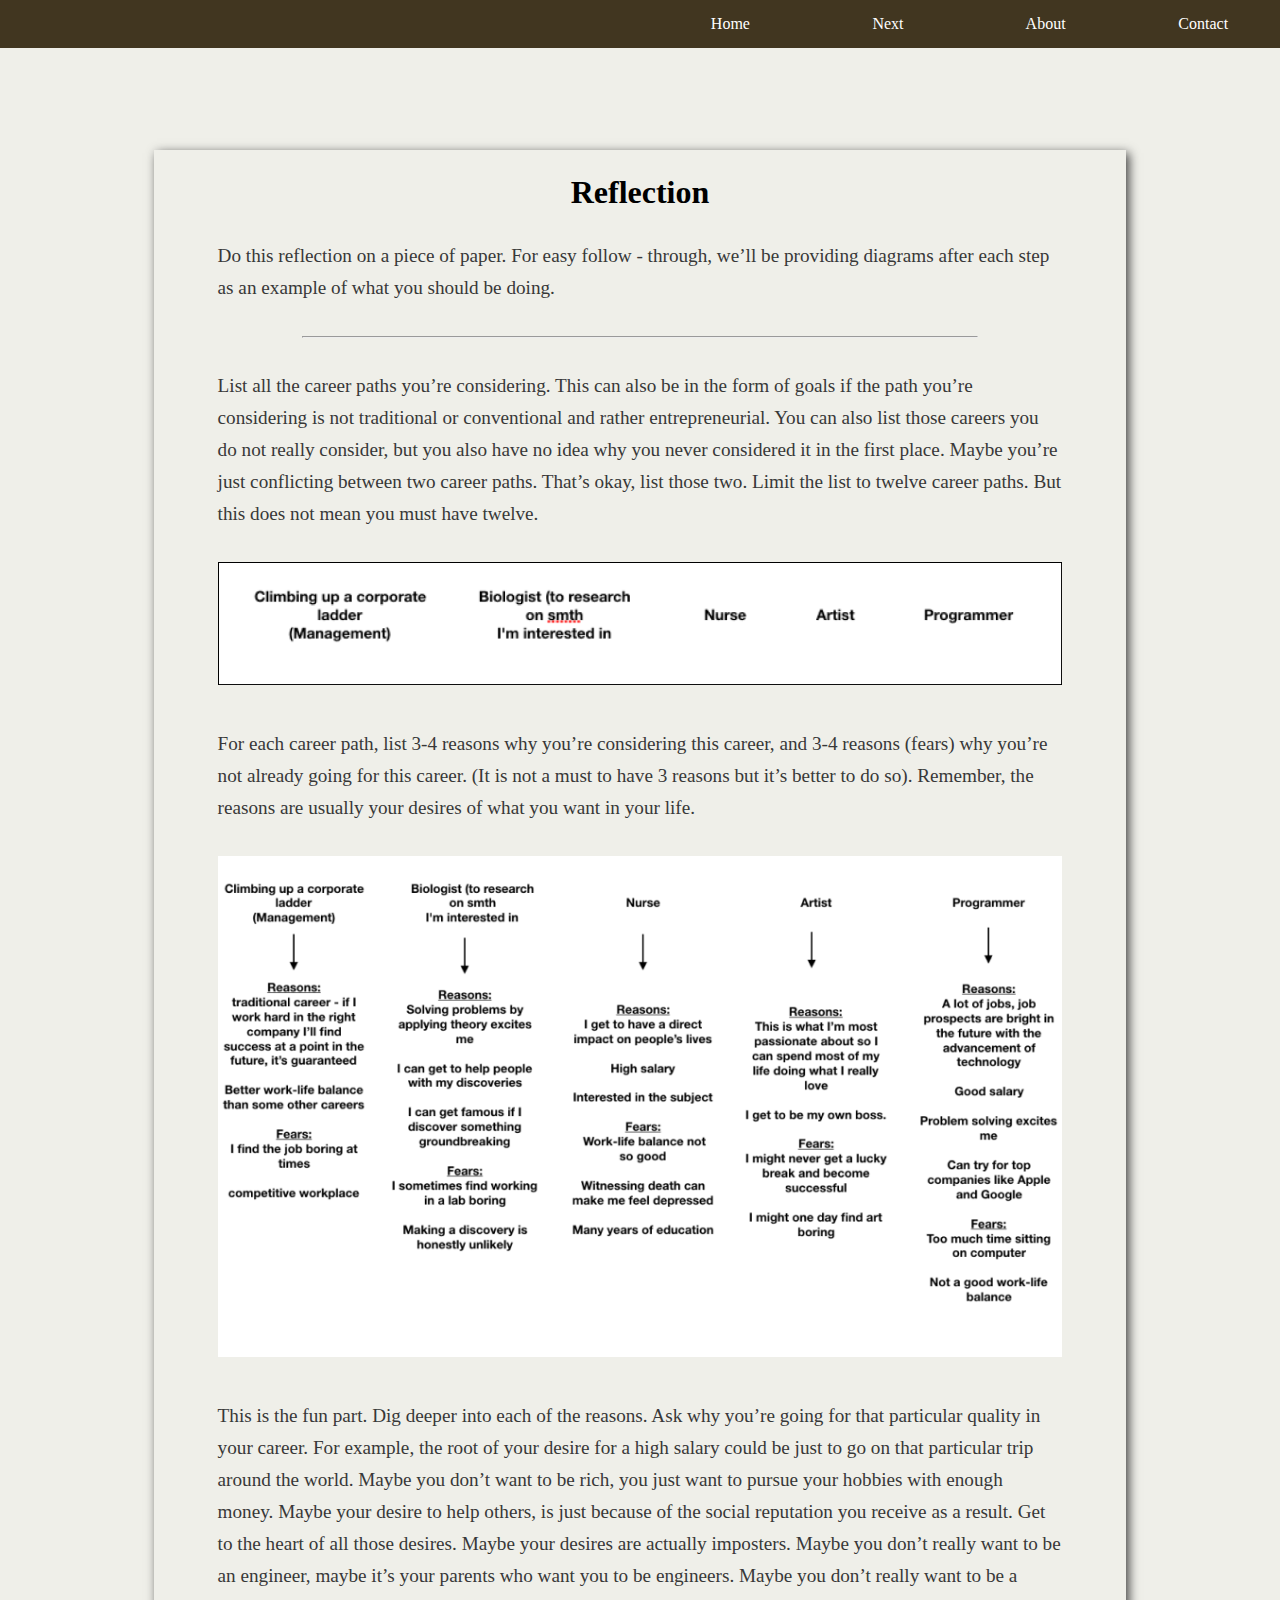
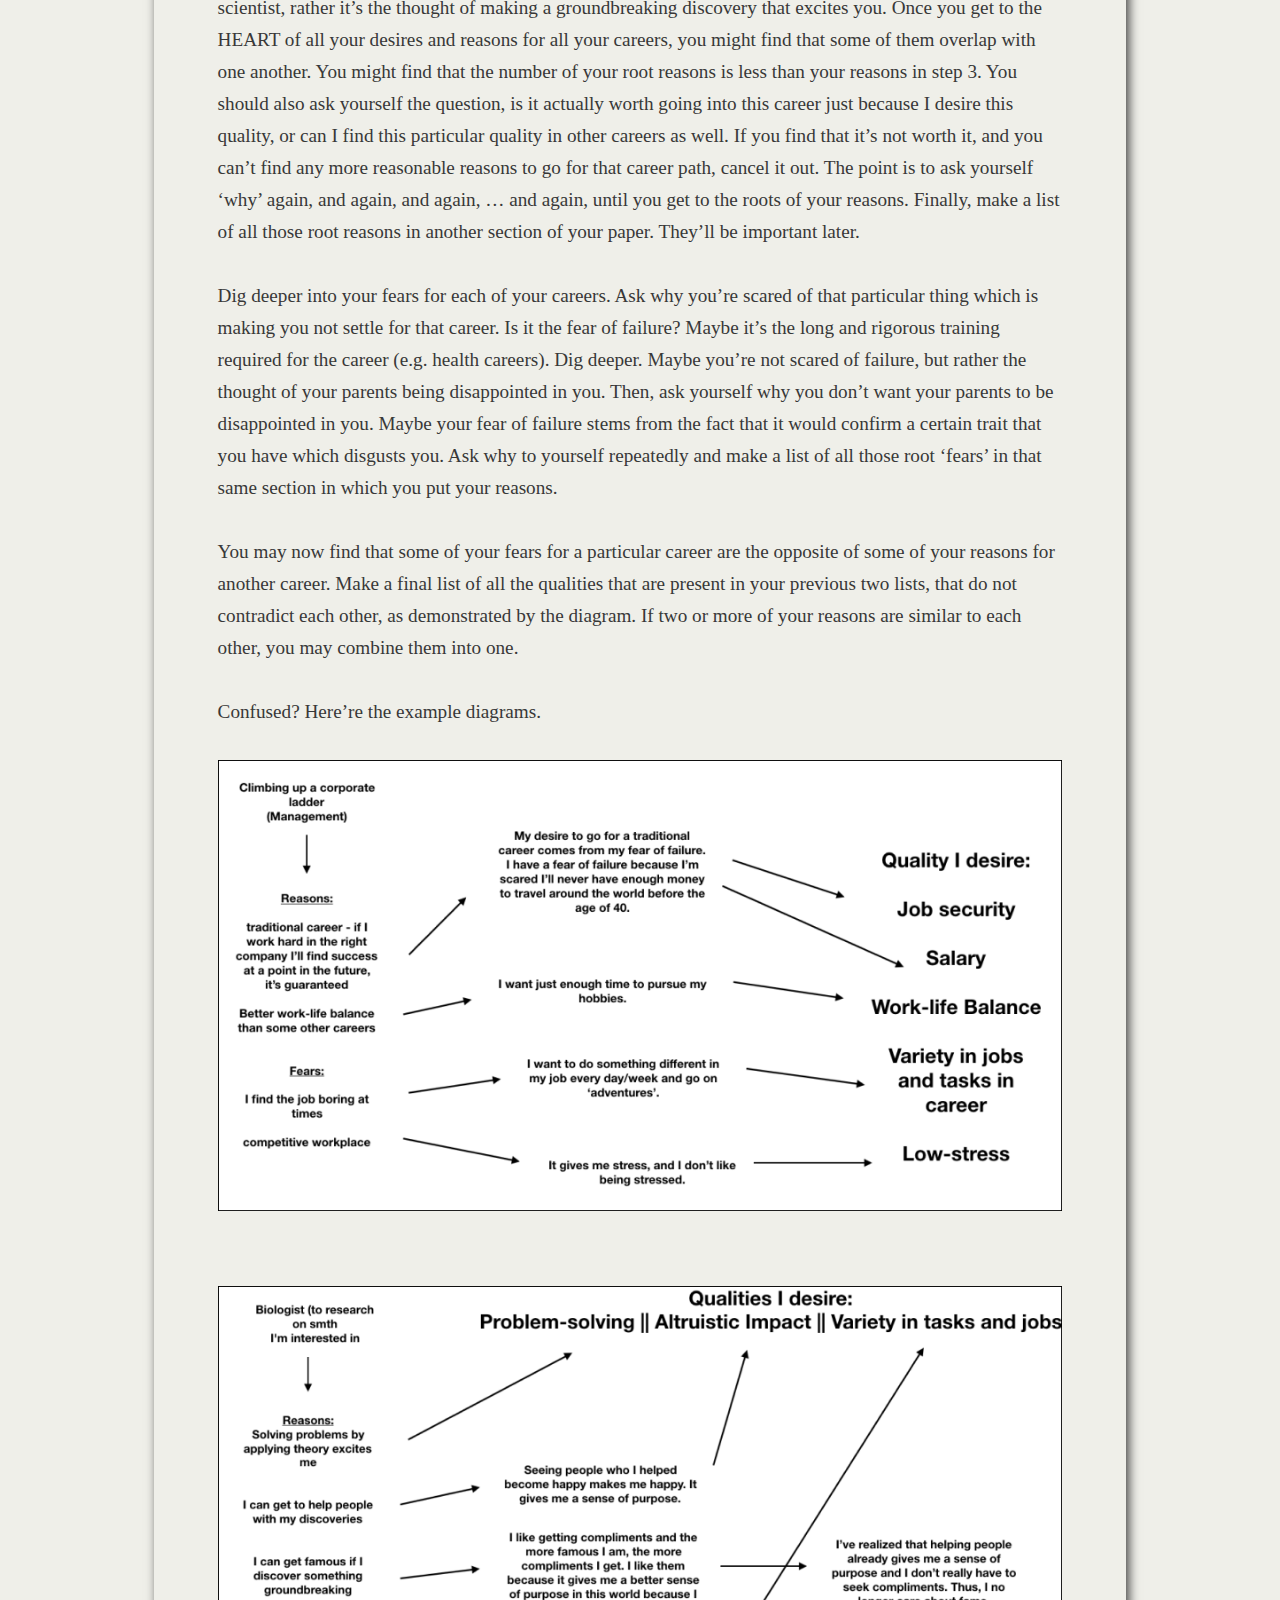
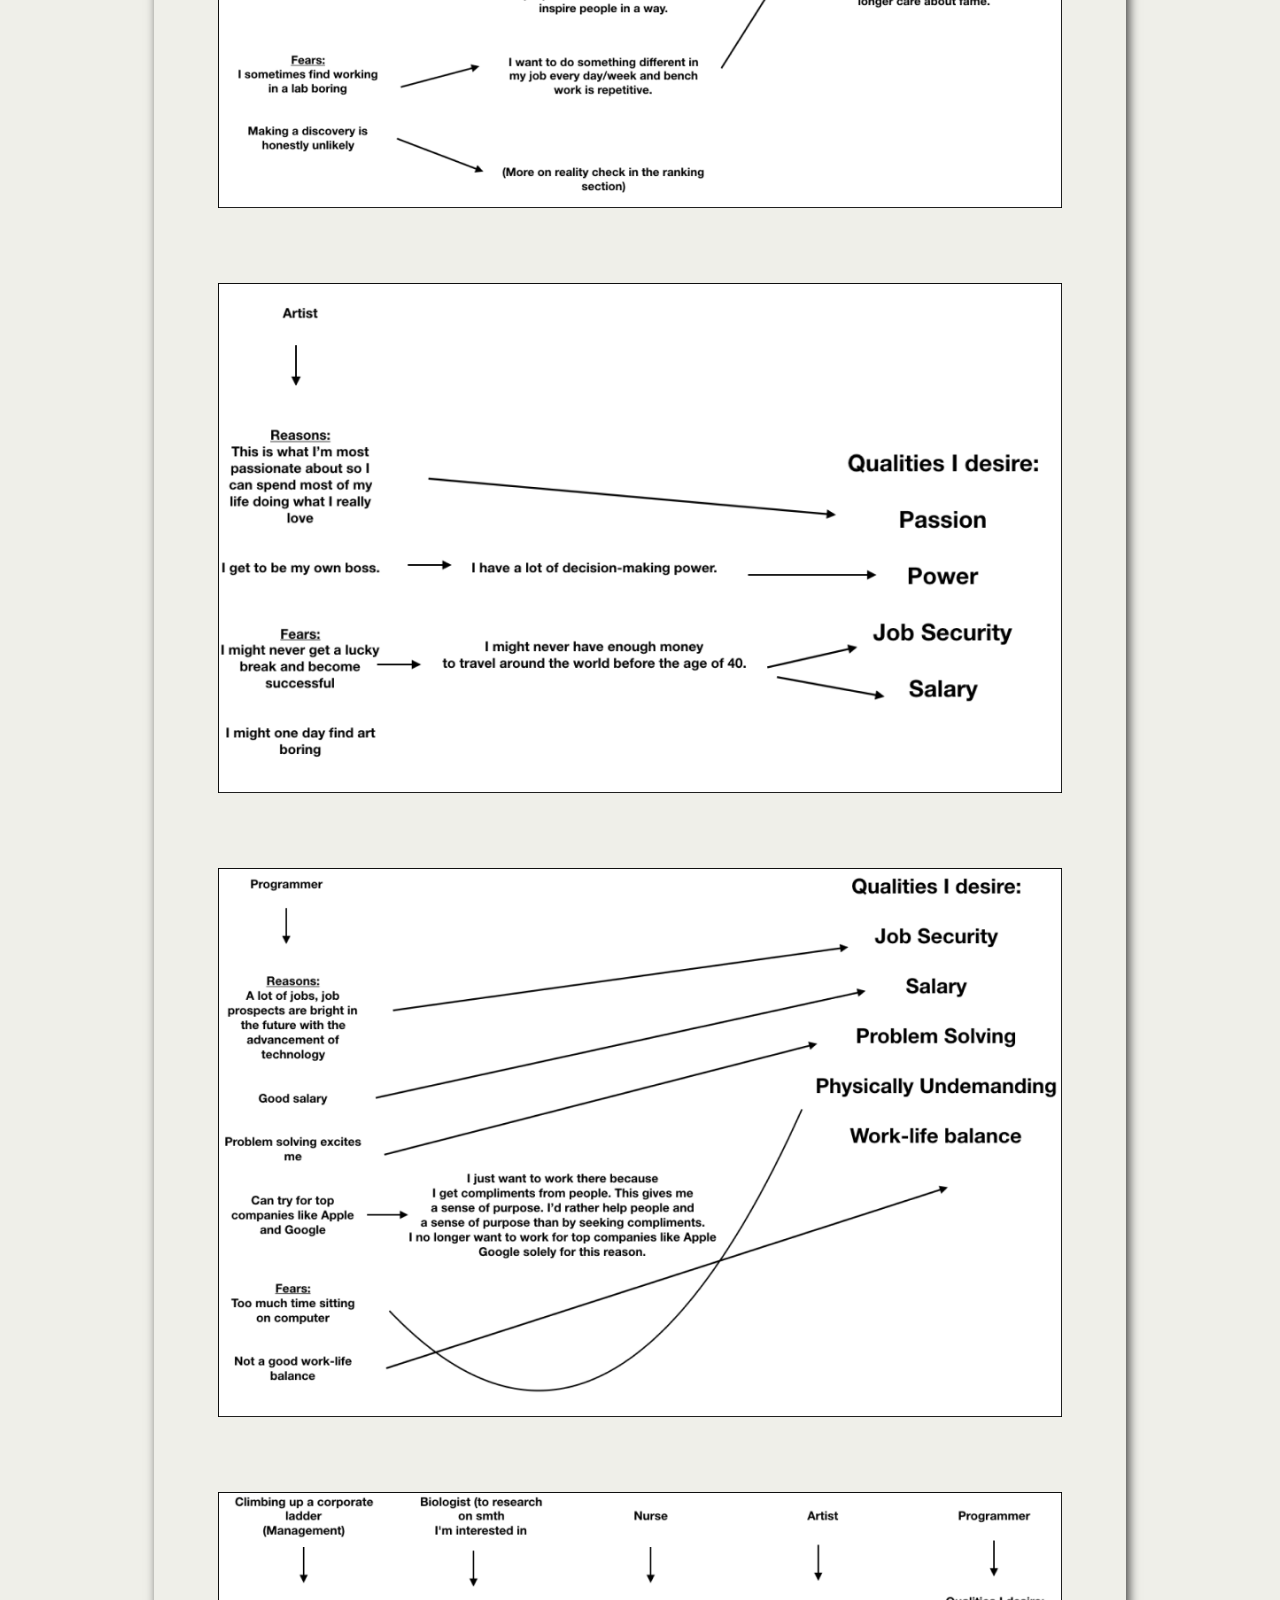
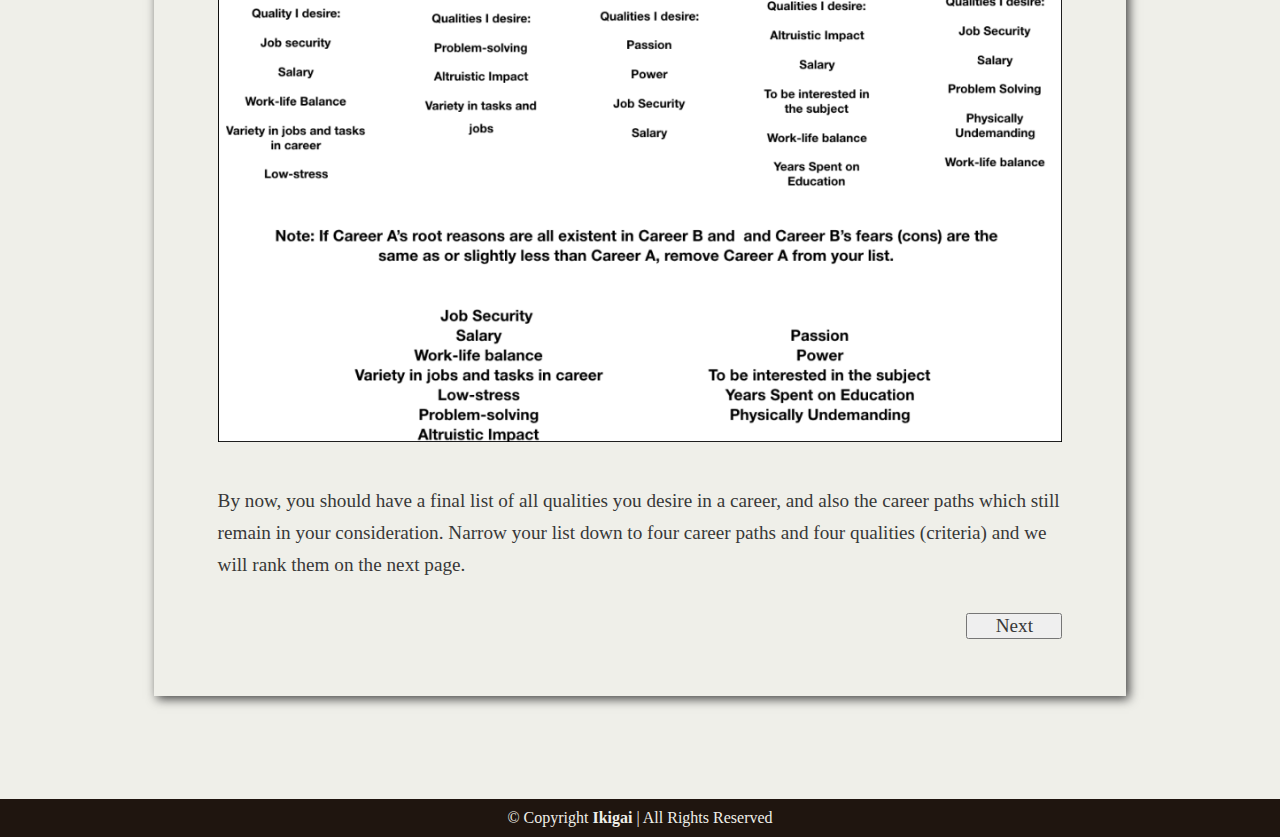
<file: page2_MAu52322.html>
<!DOCTYPE html>
<html>
    <head>
        <meta charset="utf-8">
        <meta name="author" content="Min">
        <meta name="viewport" content="width=device-width, initial-scale=1">
        <title>Reflection</title>
        <link rel="stylesheet" href="css/page2Styles.css">
        <link rel="shortcut icon" type="image/png" href="images/logo.png">
    </head>
    <body>
        <header>
            <nav>
                <ul>
                    <li><a href="index.html">Home</a></li>
                    <li><a href="page3_MAu52322.html">Next</a></li>
                    <li><a href="index.html#about">About</a></li>
                    <li><a href="index.html#contact">Contact</a></li>
                </ul>  
            </nav>
        </header>
        <section class="infoContainer">
            <h1>Reflection</h1>
            <p>
                Do this reflection on a piece of paper. For easy follow - through, we’ll be
                providing diagrams after each step as an example of what you should be doing.
            </p>
            <br>
            <hr>
            <br>
            <p>
                List all the career paths you’re considering. This can also be in the form of goals
                if the path you’re considering is not traditional or conventional and rather
                entrepreneurial. You can also list those careers you do not really consider,
                but you also have no idea why you never considered it in the first place. Maybe
                you’re just conflicting between two career paths. That’s okay, list those two. 
                Limit the list to twelve career paths. But this does not mean you must have twelve.
            </p>
            <img src="images/reflectionImage1.png" alt="diagram of first step">
            <p>
                For each career path, list 3-4 reasons why you’re considering this career,
                and 3-4 reasons (fears) why you’re not already going for this career.
                (It is not a must to have 3 reasons but it’s better to do so).
                Remember, the reasons are usually your desires of what you want in your life.
            </p>
            <img src="images/reflectionImage2.png" alt="diagram of second step">
            <p>
                This is the fun part. Dig deeper into each of the reasons. Ask why you’re going 
                for that particular quality in your career. For example, the root of your desire 
                for a high salary could be just to go on that particular trip around the world. 
                Maybe you don’t want to be rich, you just want to pursue your hobbies with enough 
                money. Maybe your desire to help others, is just because of the social reputation 
                you receive as a result. Get to the heart of all those desires. Maybe your desires 
                are actually imposters. Maybe you don’t really want to be an engineer, maybe it’s 
                your parents who want you to be engineers. Maybe you don’t really want to be a 
                scientist, rather it’s the thought of making a groundbreaking discovery that excites 
                you. Once you get to the HEART of all your desires and reasons for all your careers, 
                you might find that some of them overlap with one another. You might find that the 
                number of your root reasons is less than your reasons in step 3. You should also ask 
                yourself the question, is it actually worth going into this career just because I 
                desire this quality, or can I find this particular quality in other careers as well. 
                If you find that it’s not worth it, and you can’t find any more reasonable reasons 
                to go for that career path, cancel it out. The point is to ask yourself ‘why’ again, 
                and again, and again, … and again, until you get to the roots of your reasons. Finally, 
                make a list of all those root reasons in another section of your paper. They’ll be 
                important later.
            </p>
            <br>
            <p>
                Dig deeper into your fears for each of your careers. Ask why you’re scared of that 
                particular thing which is making you not settle for that career. Is it the fear of 
                failure? Maybe it’s the long and rigorous training required for the career (e.g. 
                health careers). Dig deeper. Maybe you’re not scared of failure, but rather the thought 
                of your parents being disappointed in you. Then, ask yourself why you don’t want your 
                parents to be disappointed in you. Maybe your fear of failure stems from the fact that 
                it would confirm a certain trait that you have which disgusts you. Ask why to yourself 
                repeatedly and make a list of all those root ‘fears’ in that same section in which you 
                put your reasons.
            </p>
            <br>
            <p>
                You may now find that some of your fears for a particular career are the opposite of 
                some of your reasons for another career. Make a final list of all the qualities that 
                are present in your previous two lists, that do not contradict each other, as 
                demonstrated by the diagram. If two or more of your reasons are similar to each other, 
                you may combine them into one.
            </p>
            <br>
            <p>
                Confused? Here’re the example diagrams.
            </p>
            <img src="images/reflectionImage3.png" alt="diagram of third step">
            <img src="images/reflectionImage4.png" alt="diagram of fourth step">
            <img src="images/reflectionImage5.png" alt="diagram of fifth step">
            <img src="images/reflectionImage6.png" alt="diagram of sixth step">
            <img src="images/reflectionImage7.png" alt="diagram of seventh step">
            <p>
                By now, you should have a final list of all qualities you desire in a career,
                and also the career paths which still remain in your consideration. Narrow your list 
                down to four career paths and four qualities (criteria) and we will rank them on the next 
                page.
            </p>
            <a href="page3_MAu52322.html">
                <button>Next</button>
            </a>
        </section>
        <footer>
            &copy; Copyright <strong>Ikigai</strong> | All Rights Reserved
        </footer>
    </body>
    </html>
</file>
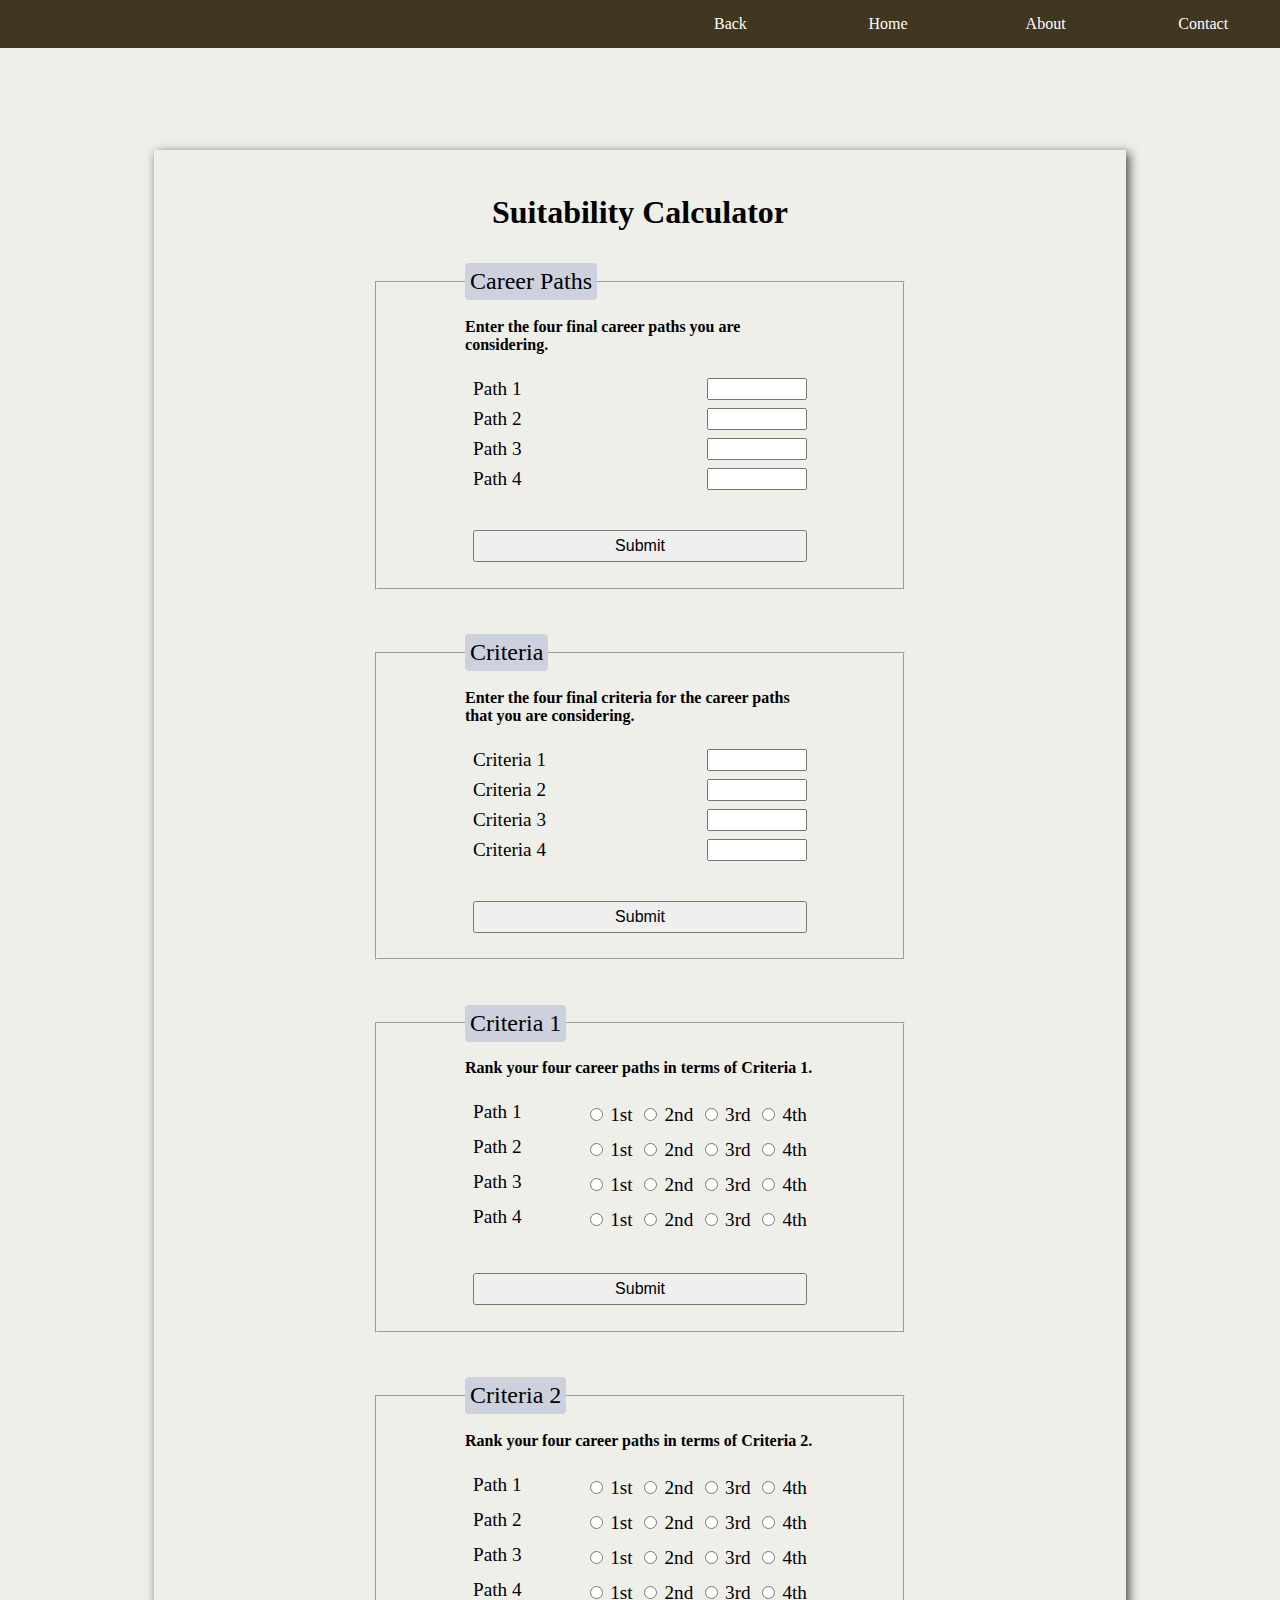
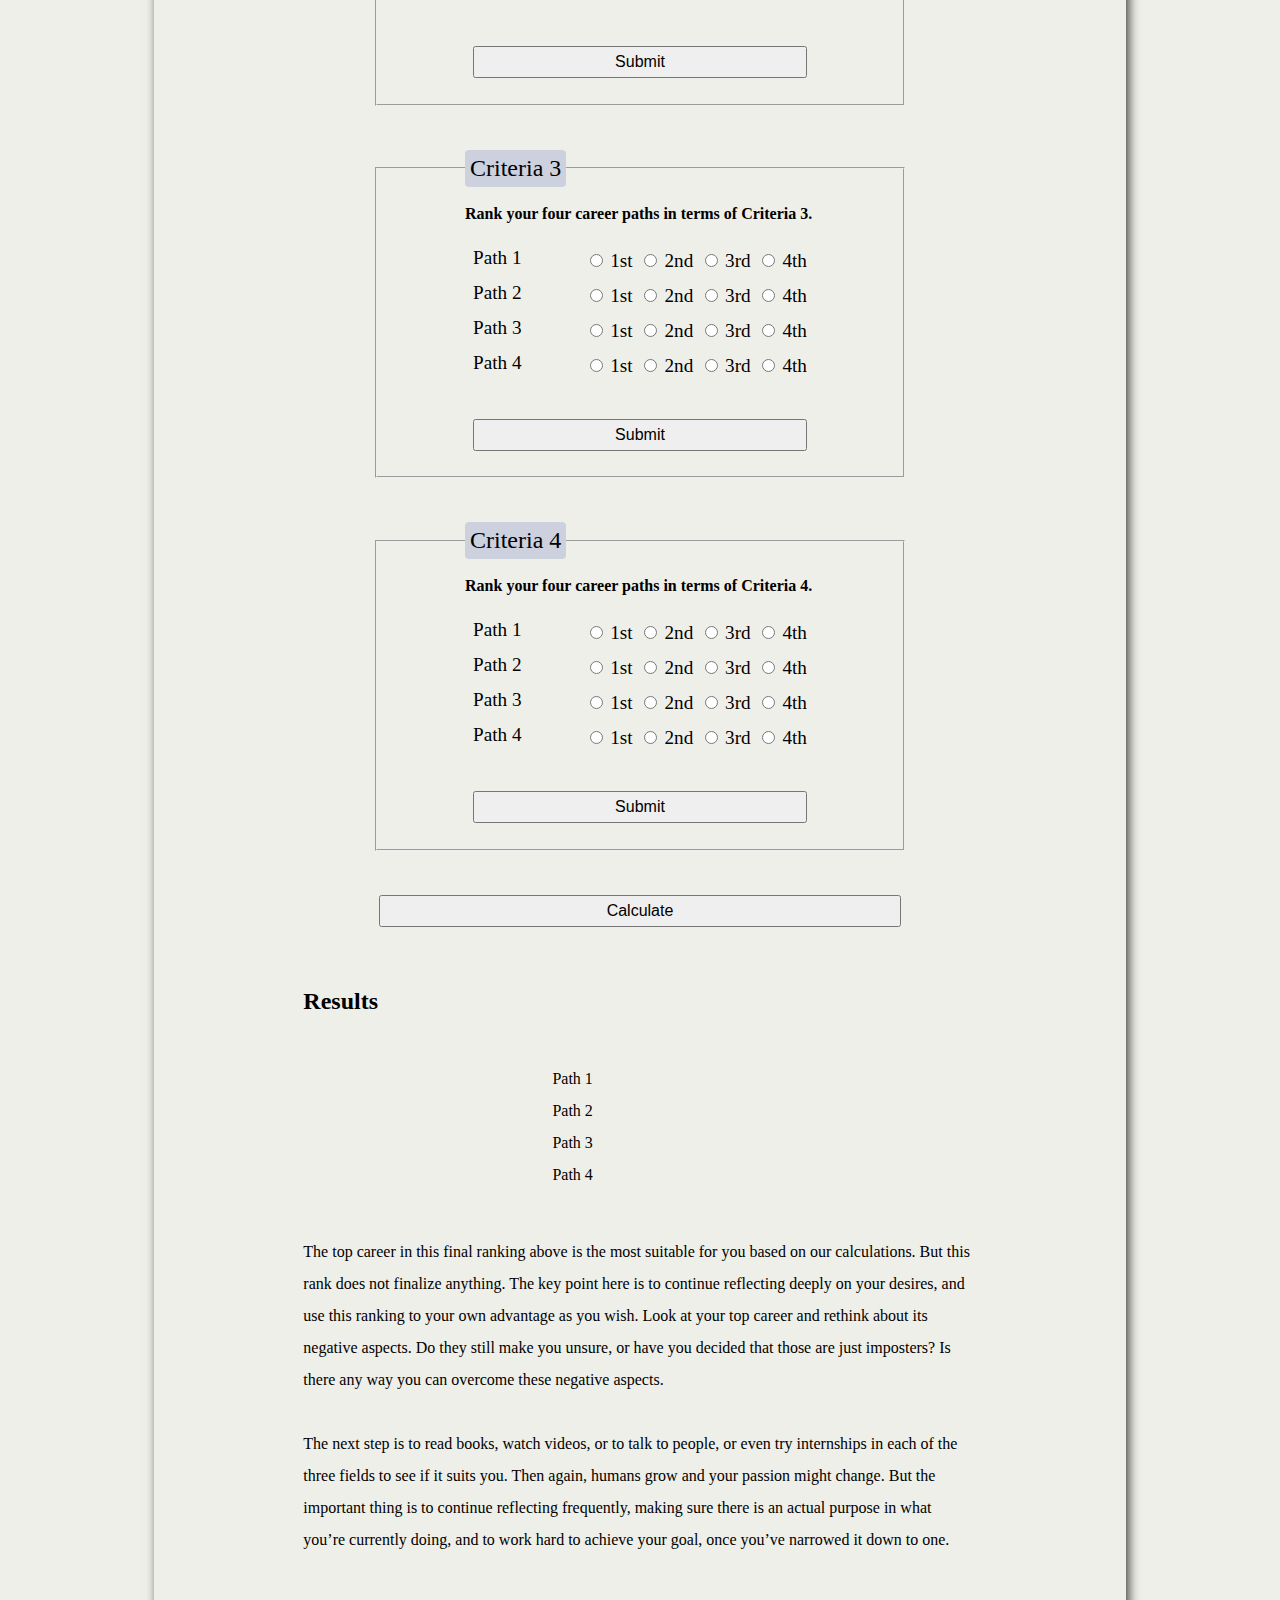
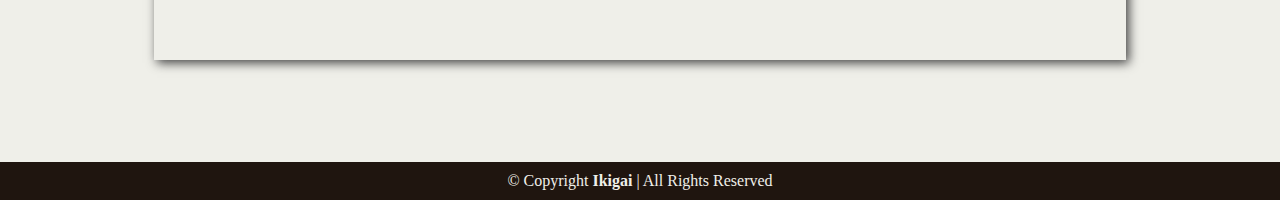
<file: page3_MAu52322.html>
<!DOCTYPE html>
<html>
    <head>
        <meta charset="utf-8">
        <meta name="author" content="Min">
        <meta name="viewport" content="width=device-width, initial-scale=1">
        <title>Quiz</title>
        <link rel="stylesheet" href="css/page3Styles.css">
        <link rel="shortcut icon" type="image/png" href="images/logo.png">
        <script src="script/page3Script.js"></script>
    </head>
    <body>
        <header>
            <nav>
                <ul>
                    <li><a href="page2_MAu52322.html">Back</a></li>
                    <li><a href="index.html">Home</a></li>
                    <li><a href="index.html#about">About</a></li>
                    <li><a href="index.html#contact">Contact</a></li>
                </ul>  
            </nav>
        </header>
        <section class="quizContainer">
            <form action="" method="GET" enctype="application/x-www-form-urlencoded">
                <h1>Suitability Calculator</h1>
                <fieldset>
                    <legend>Career Paths</legend> 
                    <h4>Enter the four final career paths you are considering.</h4>
                    <div>
                        <label id="path1name" for="path1">Path 1</label>
                        <input type="text" name="path1" id="path1" required>        
                    </div>
                    <div>
                        <label id="path2name" for="path2">Path 2</label>
                        <input type="text" name="path2" id="path2" required>
                    </div>     
                    <div>
                        <label id="path3name" for="path3">Path 3</label>
                        <input type="text" name="path3" id="path3" required>                
                    </div>
                    <div>
                        <label id="path4name" for="path4">Path 4</label>
                        <input type="text" name="path4" id="path4" required>                
                    </div>
                    <div>
                        <input type="button" value="Submit" onclick="changePathLabels(this.form)">        
                    </div>
                </fieldset>
                <fieldset>
                    <legend>Criteria</legend> 
                    <h4>Enter the four final criteria for the career paths that you are considering.</h4>
                    <div>
                        <label id="criteria1name" for="criteria1">Criteria 1</label>
                        <input type="text" name="criteria1" id="criteria1" required>        
                    </div>
                    <div>
                        <label id="criteria2name" for="criteria2">Criteria 2</label>
                        <input type="text" name="criteria2" id="criteria2" required>
                    </div>     
                    <div>
                        <label id="criteria3name" for="criteria3">Criteria 3</label>
                        <input type="text" name="criteria3" id="criteria3" required>                
                    </div>
                    <div>
                        <label id="criteria4name" for="criteria4">Criteria 4</label>
                        <input type="text" name="criteria4" id="criteria4" required>                
                    </div>
                    <div>
                        <input type="button" value="Submit" onclick="changeCriteriaLabels(this.form)">        
                    </div>
                </fieldset>
                <fieldset>
                    <legend id="criteria1name">Criteria 1</legend> 
                    <h4>Rank your four career paths in terms of <span id="criteria1name">Criteria 1</span>.</h4>
                    <div>
                        <label id="path1name" for="path1criteria1">Path 1</label>
                        <span>
                            <input type="radio" name="path1criteria1" id="1pathOne1st" value=4>1st
                            <input type="radio" name="path1criteria1" id="1pathOne2nd" value=3>2nd
                            <input type="radio" name="path1criteria1" id="1pathOne3rd" value=2>3rd
                            <input type="radio" name="path1criteria1" id="1pathOne4th" value=1>4th
                        </span>        
                    </div>
                    <div>
                        <label id="path2name" for="path2criteria1">Path 2</label>
                        <span>
                            <input type="radio" name="path2criteria1" id="1pathTwo1st" value=4>1st
                            <input type="radio" name="path2criteria1" id="1pathTwo2nd" value=3>2nd
                            <input type="radio" name="path2criteria1" id="1pathTwo3rd" value=2>3rd
                            <input type="radio" name="path2criteria1" id="1pathTwo4th" value=1>4th
                        </span>
                    </div>     
                    <div>
                        <label id="path3name" for="path3criteria1">Path 3</label>
                        <span>
                            <input type="radio" name="path3criteria1" id="1pathThree1st" value=4>1st
                            <input type="radio" name="path3criteria1" id="1pathThree2nd" value=3>2nd
                            <input type="radio" name="path3criteria1" id="1pathThree3rd" value=2>3rd
                            <input type="radio" name="path3criteria1" id="1pathThree4th" value=1>4th               
                        </span>
                    </div>
                    <div>
                        <label id="path4name" for="path4criteria1">Path 4</label>
                        <span>
                            <input type="radio" name="path4criteria1" id="1pathFour1st" value=4>1st
                            <input type="radio" name="path4criteria1" id="1pathFour2nd" value=3>2nd
                            <input type="radio" name="path4criteria1" id="1pathFour3rd" value=2>3rd
                            <input type="radio" name="path4criteria1" id="1pathFour4th" value=1>4th                
                        </span>
                    </div>
                    <div>
                        <input type="button" value="Submit" onclick="calculatePoints1(this.form)">        
                    </div>
                </fieldset>
                <fieldset>
                    <legend id="criteria2name">Criteria 2</legend> 
                    <h4>Rank your four career paths in terms of <span id="criteria2name">Criteria 2</span>.</h4>
                    <div>
                        <label id="path1name" for="path1criteria2">Path 1</label>
                        <span>
                            <input type="radio" name="path1criteria2" id="2pathOne1st" value=4>1st
                            <input type="radio" name="path1criteria2" id="2pathOne2nd" value=3>2nd
                            <input type="radio" name="path1criteria2" id="2pathOne3rd" value=2>3rd
                            <input type="radio" name="path1criteria2" id="2pathOne4th" value=1>4th
                        </span>        
                    </div>
                    <div>
                        <label id="path2name" for="path2criteria2">Path 2</label>
                        <span>
                            <input type="radio" name="path2criteria2" id="2pathTwo1st" value=4>1st
                            <input type="radio" name="path2criteria2" id="2pathTwo2nd" value=3>2nd
                            <input type="radio" name="path2criteria2" id="2pathTwo3rd" value=2>3rd
                            <input type="radio" name="path2criteria2" id="2pathTwo4th" value=1>4th
                        </span>
                    </div>     
                    <div>
                        <label id="path3name" for="path3criteria2">Path 3</label>
                        <span>
                            <input type="radio" name="path3criteria2" id="2pathThree1st" value=4>1st
                            <input type="radio" name="path3criteria2" id="2pathThree2nd" value=3>2nd
                            <input type="radio" name="path3criteria2" id="2pathThree3rd" value=2>3rd
                            <input type="radio" name="path3criteria2" id="2pathThree4th" value=1>4th              
                        </span>
                    </div>
                    <div>
                        <label id="path4name" for="path4criteria2">Path 4</label>
                        <span>
                            <input type="radio" name="path4criteria2" id="2pathFour1st" value=4>1st
                            <input type="radio" name="path4criteria2" id="2pathFour2nd" value=3>2nd
                            <input type="radio" name="path4criteria2" id="2pathFour3rd" value=2>3rd
                            <input type="radio" name="path4criteria2" id="2pathFour4th" value=1>4th                
                        </span>
                    </div>
                    <div>
                        <input type="button" value="Submit" onclick="calculatePoints2(this.form)">        
                    </div>
                </fieldset>
                <fieldset>
                    <legend id="criteria3name">Criteria 3</legend> 
                    <h4>Rank your four career paths in terms of <span id="criteria3name">Criteria 3</span>.</h4>
                    <div>
                        <label id="path1name" for="path1criteria3">Path 1</label>
                        <span>
                            <input type="radio" name="path1criteria3" id="3pathOne1st" value=4>1st
                            <input type="radio" name="path1criteria3" id="3pathOne2nd" value=3>2nd
                            <input type="radio" name="path1criteria3" id="3pathOne3rd" value=2>3rd
                            <input type="radio" name="path1criteria3" id="3pathOne4th" value=1>4th
                        </span>        
                    </div>
                    <div>
                        <label id="path2name" for="path2criteria3">Path 2</label>
                        <span>
                            <input type="radio" name="path2criteria3" id="3pathTwo1st" value=4>1st
                            <input type="radio" name="path2criteria3" id="3pathTwo2nd" value=3>2nd
                            <input type="radio" name="path2criteria3" id="3pathTwo3rd" value=2>3rd
                            <input type="radio" name="path2criteria3" id="3pathTwo4th" value=1>4th
                        </span>
                    </div>     
                    <div>
                        <label id="path3name" for="path3criteria3">Path 3</label>
                        <span>
                            <input type="radio" name="path3criteria3" id="3pathThree1st" value=4>1st
                            <input type="radio" name="path3criteria3" id="3pathThree2nd" value=3>2nd
                            <input type="radio" name="path3criteria3" id="3pathThree3rd" value=2>3rd
                            <input type="radio" name="path3criteria3" id="3pathThree4th" value=1>4th                
                        </span>
                    </div>
                    <div>
                        <label id="path4name" for="path4criteria3">Path 4</label>
                        <span>
                            <input type="radio" name="path4criteria3" id="3pathFour1st" value=4>1st
                            <input type="radio" name="path4criteria3" id="3pathFour2nd" value=3>2nd
                            <input type="radio" name="path4criteria3" id="3pathFour3rd" value=2>3rd
                            <input type="radio" name="path4criteria3" id="3pathFour4th" value=1>4th                  
                        </span>
                    </div>
                    <div>
                        <input type="button" value="Submit" onclick="calculatePoints3(this.form)">        
                    </div>
                </fieldset>
                <fieldset>
                    <legend id="criteria4name">Criteria 4</legend> 
                    <h4>Rank your four career paths in terms of <span id="criteria4name">Criteria 4</span>.</h4>
                    <div>
                        <label id="path1name" for="path1criteria4">Path 1</label>
                        <span>
                            <input type="radio" name="path1criteria4" id="4pathOne1st" value=4>1st
                            <input type="radio" name="path1criteria4" id="4pathOne2nd" value=3>2nd
                            <input type="radio" name="path1criteria4" id="4pathOne3rd" value=2>3rd
                            <input type="radio" name="path1criteria4" id="4pathOne4th" value=1>4th
                        </span>        
                    </div>
                    <div>
                        <label id="path2name" for="path2criteria4">Path 2</label>
                        <span>
                            <input type="radio" name="path2criteria4" id="4pathTwo1st" value=4>1st
                            <input type="radio" name="path2criteria4" id="4pathTwo2nd" value=3>2nd
                            <input type="radio" name="path2criteria4" id="4pathTwo3rd" value=2>3rd
                            <input type="radio" name="path2criteria4" id="4pathTwo4th" value=1>4th
                        </span>
                    </div>     
                    <div>
                        <label id="path3name" for="path3criteria4">Path 3</label>
                        <span>
                            <input type="radio" name="path3criteria4" id="4pathThree1st" value=4>1st
                            <input type="radio" name="path3criteria4" id="4pathThree2nd" value=3>2nd
                            <input type="radio" name="path3criteria4" id="4pathThree3rd" value=2>3rd
                            <input type="radio" name="path3criteria4" id="4pathThree4th" value=1>4th               
                        </span>
                    </div>
                    <div>
                        <label id="path4name" for="path4criteria4">Path 4</label>
                        <span>
                            <input type="radio" name="path4criteria4" id="4pathFour1st" value=4>1st
                            <input type="radio" name="path4criteria4" id="4pathFour2nd" value=3>2nd
                            <input type="radio" name="path4criteria4" id="4pathFour3rd" value=2>3rd
                            <input type="radio" name="path4criteria4" id="4pathFour4th" value=1>4th               
                        </span>
                    </div>
                    <div>
                        <input type="button" value="Submit" onclick="calculatePoints4(this.form)">        
                    </div>
                </fieldset>
                <div>
                    <input type="button" value="Calculate" id="calculateButton" onclick="displayPoints(this.form)">        
                </div>
            </form>
            <section class="results">
                <h2>Results</h2>
                <div class="pointsContainer">
                    <span id="path1name">Path 1</span>
                    <span id="path1points"></span>
                    <span id="path2name">Path 2</span>
                    <span id="path2points"></span>
                    <span id="path3name">Path 3</span>
                    <span id="path3points"></span>
                    <span id="path4name">Path 4</span>
                    <span id="path4points"></span>
                </div>
                <br>
                <p>
                    The top career in this final ranking above is the most suitable for you based on
                    our calculations. But this rank does not finalize anything. The key point here is
                    to continue reflecting deeply on your desires, and use this ranking to your own
                    advantage as you wish. Look at your top career and rethink about its negative aspects.
                    Do they still make you unsure, or have you decided that those are just imposters?
                    Is there any way you can overcome these negative aspects.
                </p>
                <br>
                <p>
                    The next step is to read books, watch videos, or to talk to people, or even try
                    internships in each of the three fields to see if it suits you. Then again,
                    humans grow and your passion might change. But the important thing is to continue
                    reflecting frequently, making sure there is an actual purpose in what you’re
                    currently doing, and to work hard to achieve your goal, once you’ve narrowed it
                    down to one.
                </p>
            </section>
        </section>
        <footer>
            &copy; Copyright <strong>Ikigai</strong> | All Rights Reserved
        </footer>
    </body>
    </html>
</file>
<file: css/page2Styles.css>
* {
    margin: 0px;
    padding: 0px;
    box-sizing: border-box;
}

body {
    background-color: #efefe9;
}

nav {
    background-color: #413620;
}

nav ul{
    list-style-type: none;
    text-align: right;;
}

nav>ul>li{
    width: 12%;
    display: inline-block;
    line-height: 3em;
    text-align: center;
}

ul>li>a{
    display: block; /* so that the link occupies the whole space */
    text-decoration: none;
    color: white;
}

ul>li>a:hover{
    background-color: #cdd1de;
    color: black;
}

.infoContainer {
    width: auto;
    margin: 8% 12%;
    box-shadow: 3px 3px 10px rgb(65, 65, 65);
    padding: 2% 5%;
    line-height: 2rem;
}

.infoContainer h1 {
    padding-bottom: 2rem;
    font-size: 2rem;
    text-align: center;
}

.infoContainer p {
    font-family: Georgia, 'Times New Roman', Times;
    font-size: 1.2rem;
    color:rgb(56, 56, 56);
}

.infoContainer hr {
    width: 80%;
    margin: auto;
}

.infoContainer img {
    margin: 2rem auto;
    width: 100%;
}

.infoContainer button {
    width: 6rem;
    font-family: Georgia, 'Times New Roman', Times;
    font-size: 1.2rem;
    color:rgb(56, 56, 56);
    margin: 2rem 0 2rem auto;
    padding: 1rem auto;
    display: flex;
    flex-direction: row;
    justify-content: center;
}

.infoContainer button:hover {
    opacity: 0.9;
    transform: translateY(1px);
    cursor: pointer;
}

.infoContainer a {
    text-decoration: none;
}

footer {
    background: #1f150f; 
    color: #efefe9;
    height: 5%;
    width: 100%;
    text-align: center;
    bottom: 0px;
    left: 0px;
    padding: 10px;
}


@media screen and (max-width: 760px) {
    .infoContainer {
        margin: 4% 6%;
    }
}
</file>
<file: css/page3Styles.css>
* {
    margin: 0px;
    padding: 0px;
    box-sizing: border-box;
}

body {
    background-color: #efefe9;
}

nav {
    background-color: #413620;
}

nav ul{
    list-style-type: none;
    text-align: right;;
}

nav>ul>li{
    width: 12%;
    display: inline-block;
    line-height: 3em;
    text-align: center;
}

ul>li>a{
    display: block; /* so that the link occupies the whole space */
    text-decoration: none;
    color: white;
}

ul>li>a:hover{
    background-color: #cdd1de;
    color: black;
}

.quizContainer {
    width: auto;
    margin: 8% 12%;
    box-shadow: 3px 3px 10px rgb(65, 65, 65);
    padding: 2%;
}

form {
    padding: 2%;
}

form h1 {
    padding-bottom: 2rem;
    font-size: 2rem;
    text-align: center;
}

fieldset {
    margin: auto;
    width: 60%;
    padding: 2% 10%;
    margin-bottom: 5%;
}

legend {
    background-color: #cdd1de;
    padding: 5px;
    border-radius: 4px;
    font-size: 1.5rem;
}

form div {
    text-align: center;
    margin: 8px;
    font-size: 1.2rem;
    display: flex;
    flex-direction: row;
    justify-content: space-between;
}

form h4 {
    padding-bottom: 1rem;
}

input {
    width: 30%;
}

input:focus:valid {
    background-color: lightgreen;
}

input:focus:invalid {
    background-color: red;
}

input[type="button"] {
    margin-top: 2rem;
    width: 100%;
    padding: 5px;
    font-size: 1rem;
}

form span {
    flex-direction: row;
    flex-wrap: wrap;
}

input[type="radio"] {
    width: auto;
    margin: 7px;
}

.results {
    margin: auto;
    width: 80%;
    padding: 2rem;
    margin-bottom: 5%;
    line-height: 2rem;
}

.results h2,p {
    font-family: Georgia, 'Times New Roman', Times, serif;
}

.results h2 {
    padding-bottom: 2rem;
}


.pointsContainer {
    margin: auto;
    width: 60%;
    padding: 2% 10%;
    text-align: center;
    display: grid;
    grid-template-columns: 1fr 1fr;
    font-family:Georgia, 'Times New Roman', Times;
}

#calculateButton {
    width: 60%;
    margin: auto;
}

footer {
    background: #1f150f; 
    color: #efefe9;
    height: 5%;
    width: 100%;
    text-align: center;
    bottom: 0px;
    left: 0px;
    padding: 10px;
}

@media screen and (max-width: 558px) {
    fieldset {
        margin: auto;
        width: 90%;
        padding: 2% 10%;
    }

}


@media screen and (max-width: 756px) {
    .quizContainer {
        margin: 4% 6%;
    }

    fieldset {
        padding: 2% 2%;
    }

    form h1 {
        font-size: 1.5rem;
    }

    fieldset legend {
        font-size: 1.2rem;
    }
}

@media screen and (max-width: 445px) {
    form div {
        flex-direction: column;
    }

    label {
        padding-bottom: 1rem;
    }

    input {
        width: 95%;
    }
}
</file>
